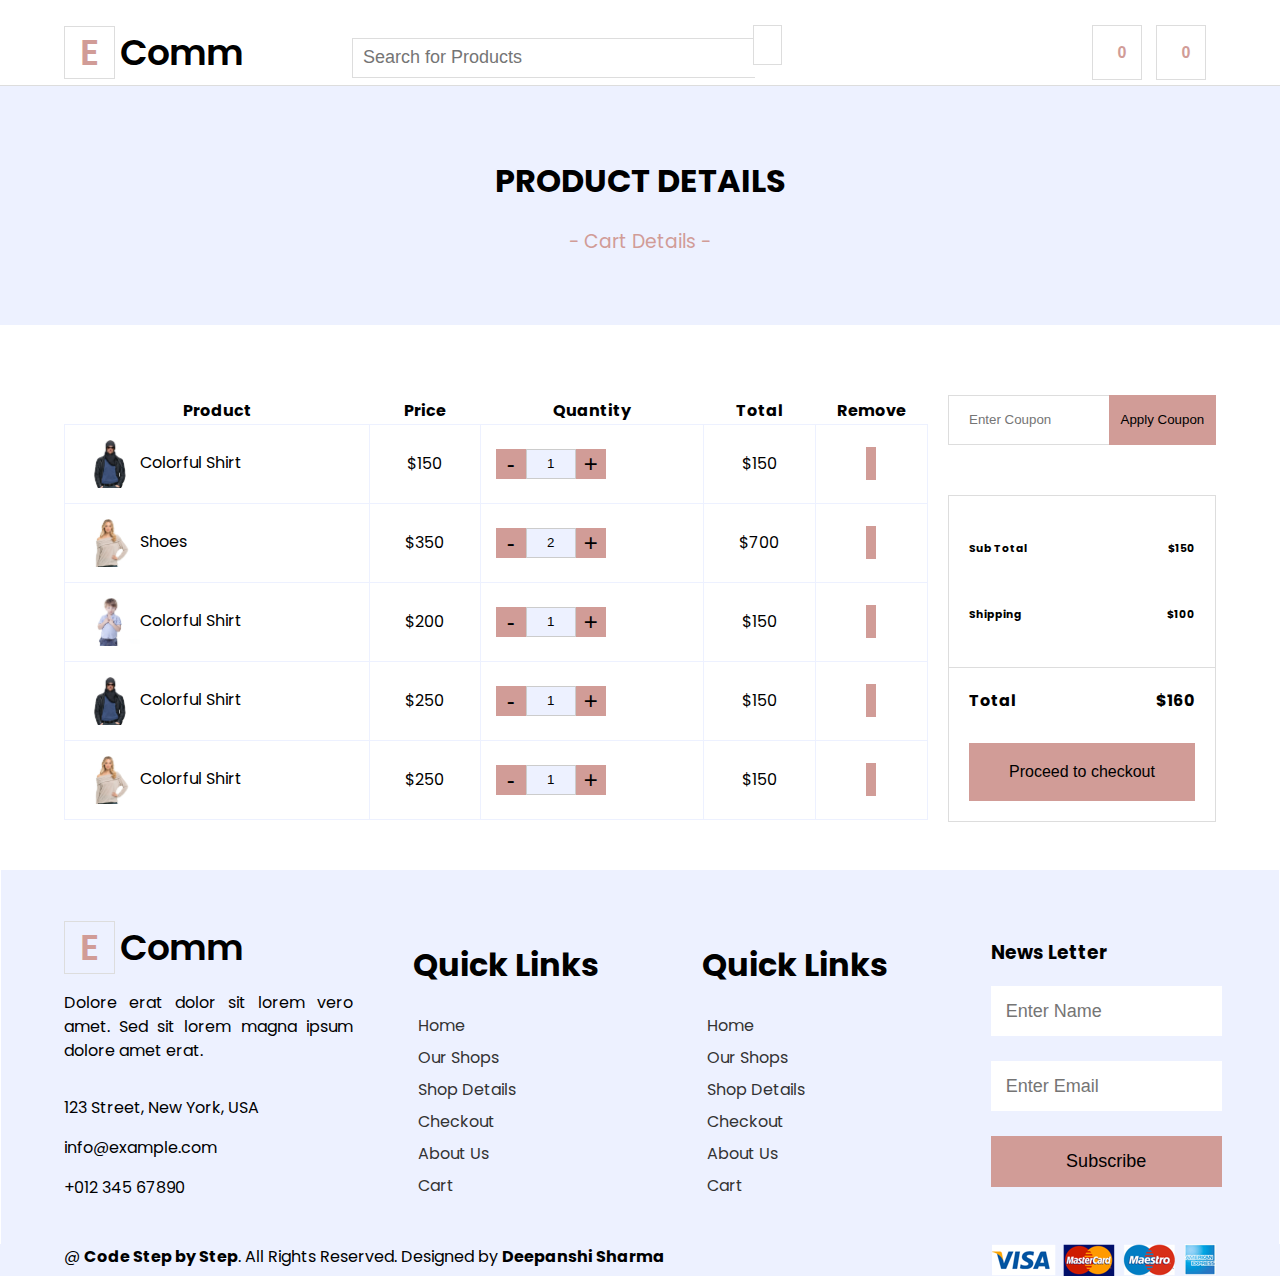
<file: cart.html>
<html>

<head>
    <title>E-Comm Website by Code Step By Step</title>
    <link href="style.css" rel="stylesheet" />
    <link href="common.css" rel="stylesheet" />
    <link rel="preconnect" href="https://fonts.googleapis.com" />
    <link rel="preconnect" href="https://fonts.gstatic.com" crossorigin />
    <link
        href="https://fonts.googleapis.com/css2?family=Poppins:ital,wght@0,100;0,300;0,400;0,500;0,600;0,700;1,100;1,300;1,400&display=swap"
        rel="stylesheet" />
    <link rel="stylesheet" href="https://cdnjs.cloudflare.com/ajax/libs/font-awesome/6.1.1/css/all.min.css"
        integrity="sha512-KfkfwYDsLkIlwQp6LFnl8zNdLGxu9YAA1QvwINks4PhcElQSvqcyVLLD9aMhXd13uQjoXtEKNosOWaZqXgel0g=="
        crossorigin="anonymous" referrerpolicy="no-referrer" />
</head>

<body>
    <div class="wrapper">
        <div class="header">
            <div class="logo arrange-left width-25">
                <h1><span>E</span><span>Comm</span></h1>
            </div>
            <div class="search-product arrange-left width-50">
                <input type="text" placeholder="Search for Products">
                <button>
                    <i class="fa-solid fa-magnifying-glass"></i>
                </button>
            </div>
            <div class="selected-product arrange-left width-25">
                <button class="common-btn"><span>
                        <i class="fa-solid fa-cart-shopping"></i>
                        0</span></button>
                <button class="common-btn"><span>
                        <i class="fa-solid fa-heart"></i>
                        0</span></button>
            </div>
        </div>
    </div>
    <div class="full-banner-warapper">
        <div class="shop-header">
            <h1>Product Details</h1>
            <h3>- Cart Details -</h3>
        </div>
        <div class="wrapper next-row">
            <div class="width-75 arrange-left">
                <div class="cart-details">
                    <table>
                        <th>
                            <tr>
                                <th>Product</th>
                                <th>Price</th>
                                <th>Quantity</th>
                                <th>Total</th>
                                <th>Remove</th>
                            </tr>
                        </th>
                        <tbody>
                            <tr>
                                <td class="text-with-img"><img src="./cat-1.jpg" alt=""><span>Colorful Shirt</span></td>
                                <td><span>$150</span></td>
                                <td>
                                    <div class="quantity-input">
                                        <button>-</button>
                                        <input type="text" value="1">
                                        <button>+</button>
                                    </div>
                                </td>
                                <td>$150</td>
                                <td><i class="fa fa-remove icon custom-delete-button"></i></td>
                            </tr>
                            <tr>
                                <td class="text-with-img"><img src="./cat-2.jpg" alt=""><span>Shoes</span></td>
                                <td><span>$350</span></td>
                                <td>
                                    <div class="quantity-input">
                                        <button>-</button>
                                        <input type="text" value="2">
                                        <button>+</button>
                                    </div>
                                </td>
                                <td>$700</td>
                                <td><i class="fa fa-remove icon custom-delete-button"></i></td>
                            </tr>
                            <tr>
                                <td class="text-with-img"><img src="./cat-3.jpg" alt=""><span>Colorful Shirt</span></td>
                                <td><span>$200</span></td>
                                <td>
                                    <div class="quantity-input">
                                        <button>-</button>
                                        <input type="text" value="1">
                                        <button>+</button>
                                    </div>
                                </td>
                                <td>$150</td>
                                <td><i class="fa fa-remove icon custom-delete-button"></i></td>
                            </tr>
                            <tr>
                                <td class="text-with-img"><img src="./cat-1.jpg" alt=""><span>Colorful Shirt</span></td>
                                <td><span>$250</span></td>
                                <td>
                                    <div class="quantity-input">
                                        <button>-</button>
                                        <input type="text" value="1">
                                        <button>+</button>
                                    </div>
                                </td>
                                <td>$150</td>
                                <td><i class="fa fa-remove icon custom-delete-button"></i></td>
                            </tr>
                            <tr>
                                <td class="text-with-img"><img src="./cat-2.jpg" alt=""><span>Colorful Shirt</span></td>
                                <td><span>$250</span></td>
                                <td>
                                    <div class="quantity-input">
                                        <button>-</button>
                                        <input type="text" value="1">
                                        <button>+</button>
                                    </div>
                                </td>
                                <td>$150</td>
                                <td><i class="fa fa-remove icon custom-delete-button"></i></td>
                            </tr>
                        </tbody>
                    </table>

                </div>

            </div>
            <div class="width-25 arrange-left">
                <div class="cart-summary-wrapper">
                    <div class="coupon-inputs">
                        <input type="text" placeholder="Enter Coupon">
                        <button>Apply Coupon</button>
                    </div>
                    <div class="cart-summary-body">
                        <div class="cart-summary-item">
                            <h6>Sub Total</h6>
                            <h6>$150</h6>
                        </div>
                        <div class="cart-summary-item">
                            <h6>Shipping</h6>
                            <h6>$100</h6>
                        </div>
                    </div>
                    <div class="total-wrapper">
                        <div class="total-head">
                            <h4>Total</h4>
                            <h4>$160</h4>
                        </div>
                        <div class="proceed-input">
                            <button>Proceed to checkout</button>
                        </div>
                    </div>
                </div>
            </div>
        </div>



        <div class="wrapper next-row">
            <div class="footer">
                <div class="width-25 arrange-left margin-right-5">
                    <div class="logo">
                        <h1><span>E</span><span>Comm</span></h1>
                    </div>
                    <p class="footer-desc">
                        Dolore erat dolor sit lorem vero amet. Sed sit lorem magna ipsum dolore amet erat.
                    </p>
                    <ul class="contact-list">
                        <li>
                            <i class="fa fa-map-marker-alt icon"></i>123 Street, New York, USA
                        </li>
                        <li>
                            <i class="fa fa-envelope icon"></i>info@example.com
                        </li>
                        <li>
                            <i class="fa fa-phone icon"></i>+012 345 67890
                        </li>
                    </ul>
                </div>
                <div class="width-25 quick-links arrange-left">
                    <h1>Quick Links</h1>
                    <ul>
                        <li><a href="#"><i class="fa fa-angle-right"></i><span>Home</span></a></li>
                        <li><a href="#"><i class="fa fa-angle-right"></i><span>Our Shops</span></a></li>
                        <li><a href="#"><i class="fa fa-angle-right"></i><span>Shop Details</span></a></li>
                        <li><a href="#"><i class="fa fa-angle-right"></i><span>Checkout</span></a></li>
                        <li><a href="#"><i class="fa fa-angle-right"></i><span>About Us</span></a></li>
                        <li><a href="#"><i class="fa fa-angle-right"></i><span>Cart</span></a></li>
                    </ul>
                </div>
                <div class="width-25 quick-links arrange-left">
                    <h1>Quick Links</h1>
                    <ul>
                        <li><a href="#"><i class="fa fa-angle-right"></i><span>Home</span></a></li>
                        <li><a href="#"><i class="fa fa-angle-right"></i><span>Our Shops</span></a></li>
                        <li><a href="#"><i class="fa fa-angle-right"></i><span>Shop Details</span></a></li>
                        <li><a href="#"><i class="fa fa-angle-right"></i><span>Checkout</span></a></li>
                        <li><a href="#"><i class="fa fa-angle-right"></i><span>About Us</span></a></li>
                        <li><a href="#"><i class="fa fa-angle-right"></i><span>Cart</span></a></li>
                    </ul>
                </div>
                <div class="width-25 arrange-left">
                    <h3>News Letter</h3>
                    <input type="text" class="footer-input" placeholder="Enter Name">
                    <input type="text" class="footer-input" placeholder="Enter Email">
                    <button class="footer-button">Subscribe</button>

                </div>
            </div>
        </div>
        <div class="copy-right">
            <div>
                @ <b>Code Step by Step</b>. All Rights Reserved. Designed by <b>Deepanshi Sharma</b>
            </div>
            <img src="./ven-3.png" alt="">
        </div>
    </div>
</body>

</html>
</file>
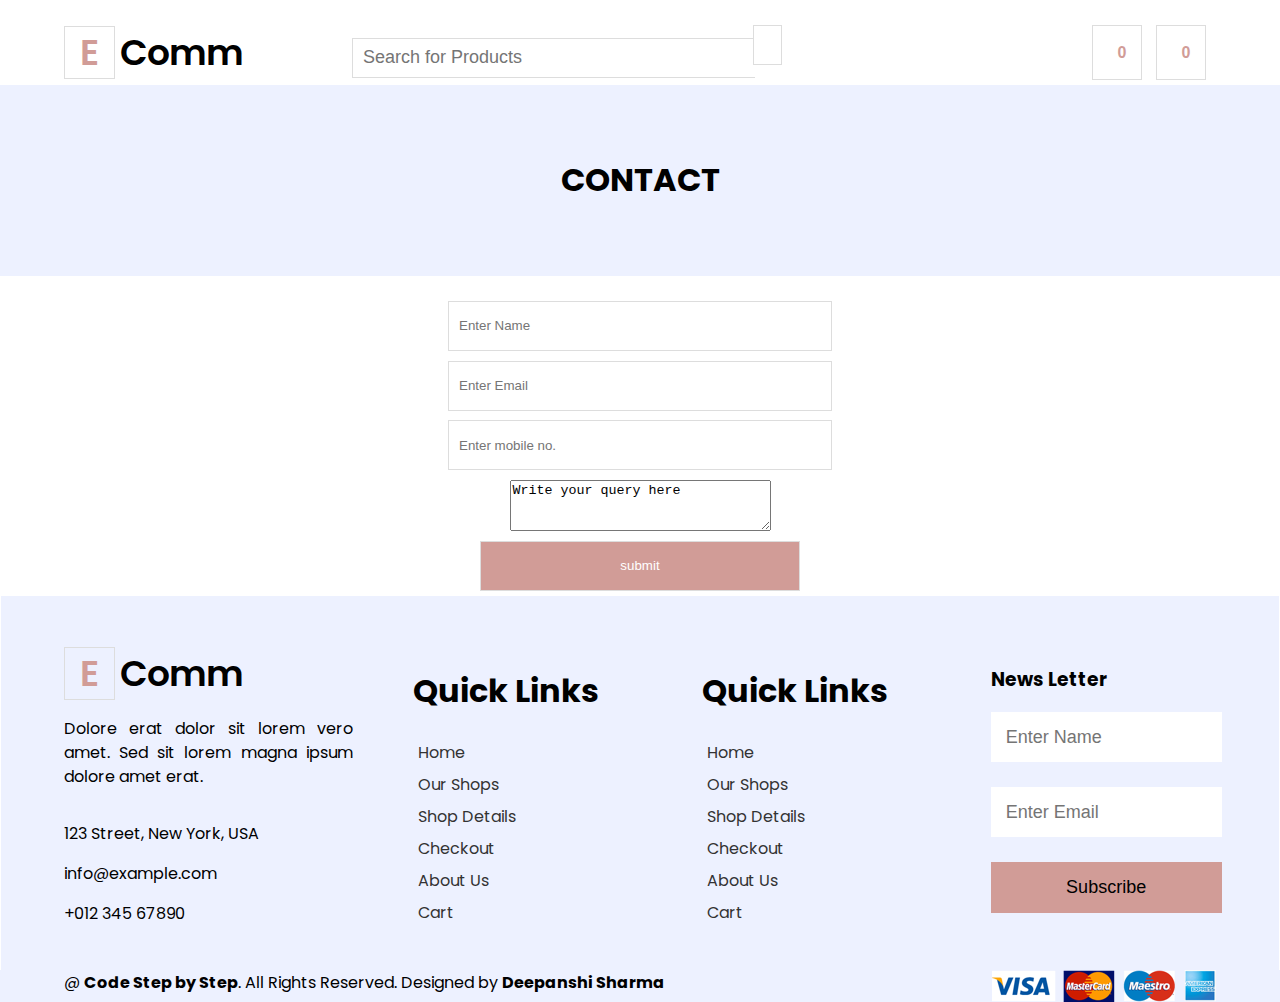
<file: contact.html>
<html>

<head>
    <title>E-Comm Website by Code Step By Step</title>
    <link href="style.css" rel="stylesheet" />
    <link href="common.css" rel="stylesheet" />
    <link rel="preconnect" href="https://fonts.googleapis.com" />
    <link rel="preconnect" href="https://fonts.gstatic.com" crossorigin />
    <link
        href="https://fonts.googleapis.com/css2?family=Poppins:ital,wght@0,100;0,300;0,400;0,500;0,600;0,700;1,100;1,300;1,400&display=swap"
        rel="stylesheet" />
    <link rel="stylesheet" href="https://cdnjs.cloudflare.com/ajax/libs/font-awesome/6.1.1/css/all.min.css"
        integrity="sha512-KfkfwYDsLkIlwQp6LFnl8zNdLGxu9YAA1QvwINks4PhcElQSvqcyVLLD9aMhXd13uQjoXtEKNosOWaZqXgel0g=="
        crossorigin="anonymous" referrerpolicy="no-referrer" />
</head>

<body>
    <div class="wrapper">
        <div class="header">
            <div class="logo arrange-left width-25">
                <h1><span>E</span><span>Comm</span></h1>
            </div>
            <div class="search-product arrange-left width-50">
                <input type="text" placeholder="Search for Products">
                <button>
                    <i class="fa-solid fa-magnifying-glass"></i>
                </button>
            </div>
            <div class="selected-product arrange-left width-25">
                <button class="common-btn"><span>
                        <i class="fa-solid fa-cart-shopping"></i>
                        0</span></button>
                <button class="common-btn"><span>
                        <i class="fa-solid fa-heart"></i>
                        0</span></button>
            </div>
        </div>
    </div>
    <div class="full-banner-wrapper">
        <div class="shop-header">
            <h1>Contact</h1>
        </div>
    </div>
    <div class="register-area">
        <input type="text" placeholder="Enter Name">
        <input type="email" placeholder="Enter Email">
        <input type="number" placeholder="Enter mobile no.">
        <textarea cols="30" rows="3">Write your query here</textarea>
        <button type="submit">submit</button>
    </div>


    <div class="wrapper next-row">
        <div class="footer">
            <div class="width-25 arrange-left margin-right-5">
                <div class="logo">
                    <h1><span>E</span><span>Comm</span></h1>
                </div>
                <p class="footer-desc">
                    Dolore erat dolor sit lorem vero amet. Sed sit lorem magna ipsum dolore amet erat.
                </p>
                <ul class="contact-list">
                    <li>
                        <i class="fa fa-map-marker-alt icon"></i>123 Street, New York, USA
                    </li>
                    <li>
                        <i class="fa fa-envelope icon"></i>info@example.com
                    </li>
                    <li>
                        <i class="fa fa-phone icon"></i>+012 345 67890
                    </li>
                </ul>
            </div>
            <div class="width-25 quick-links arrange-left">
                <h1>Quick Links</h1>
                <ul>
                    <li><a href="#"><i class="fa fa-angle-right"></i><span>Home</span></a></li>
                    <li><a href="#"><i class="fa fa-angle-right"></i><span>Our Shops</span></a></li>
                    <li><a href="#"><i class="fa fa-angle-right"></i><span>Shop Details</span></a></li>
                    <li><a href="#"><i class="fa fa-angle-right"></i><span>Checkout</span></a></li>
                    <li><a href="#"><i class="fa fa-angle-right"></i><span>About Us</span></a></li>
                    <li><a href="#"><i class="fa fa-angle-right"></i><span>Cart</span></a></li>
                </ul>
            </div>
            <div class="width-25 quick-links arrange-left">
                <h1>Quick Links</h1>
                <ul>
                    <li><a href="#"><i class="fa fa-angle-right"></i><span>Home</span></a></li>
                    <li><a href="#"><i class="fa fa-angle-right"></i><span>Our Shops</span></a></li>
                    <li><a href="#"><i class="fa fa-angle-right"></i><span>Shop Details</span></a></li>
                    <li><a href="#"><i class="fa fa-angle-right"></i><span>Checkout</span></a></li>
                    <li><a href="#"><i class="fa fa-angle-right"></i><span>About Us</span></a></li>
                    <li><a href="#"><i class="fa fa-angle-right"></i><span>Cart</span></a></li>
                </ul>
            </div>
            <div class="width-25 arrange-left">
                <h3>News Letter</h3>
                <input type="text" class="footer-input" placeholder="Enter Name">
                <input type="text" class="footer-input" placeholder="Enter Email">
                <button class="footer-button">Subscribe</button>

            </div>
        </div>
    </div>
    <div class="copy-right">
        <div>
            @ <b>Code Step by Step</b>. All Rights Reserved. Designed by <b>Deepanshi Sharma</b>
        </div>
        <img src="./ven-3.png" alt="">
    </div>
    </div>
</body>

</html>
</file>
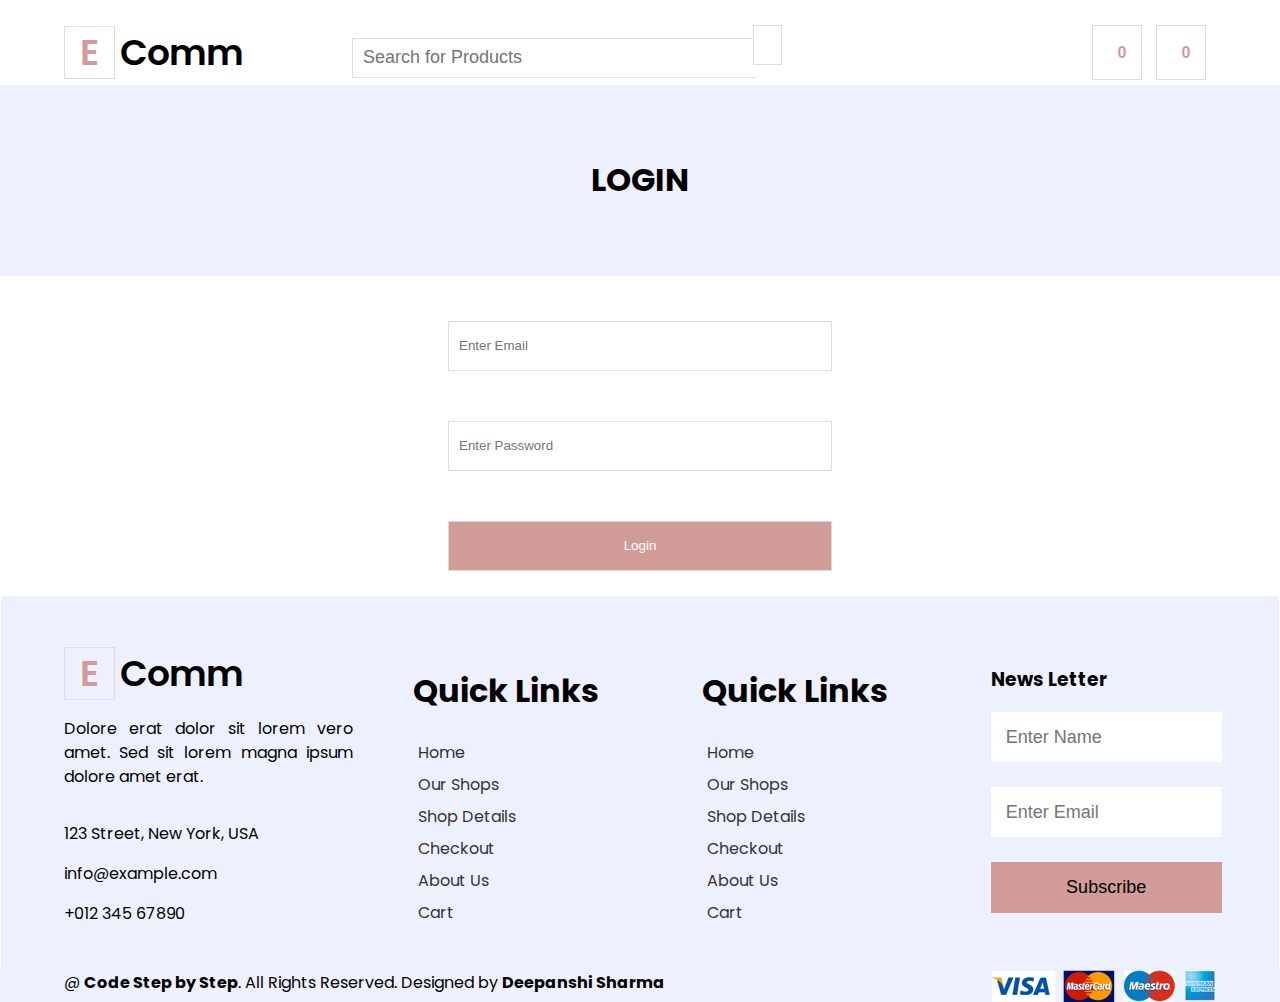
<file: login.html>
<html>

<head>
    <title>E-Comm Website by Code Step By Step</title>
    <link href="style.css" rel="stylesheet" />
    <link href="common.css" rel="stylesheet" />
    <link rel="preconnect" href="https://fonts.googleapis.com" />
    <link rel="preconnect" href="https://fonts.gstatic.com" crossorigin />
    <link
        href="https://fonts.googleapis.com/css2?family=Poppins:ital,wght@0,100;0,300;0,400;0,500;0,600;0,700;1,100;1,300;1,400&display=swap"
        rel="stylesheet" />
    <link rel="stylesheet" href="https://cdnjs.cloudflare.com/ajax/libs/font-awesome/6.1.1/css/all.min.css"
        integrity="sha512-KfkfwYDsLkIlwQp6LFnl8zNdLGxu9YAA1QvwINks4PhcElQSvqcyVLLD9aMhXd13uQjoXtEKNosOWaZqXgel0g=="
        crossorigin="anonymous" referrerpolicy="no-referrer" />
</head>

<body>
    <div class="wrapper">
        <div class="header">
            <div class="logo arrange-left width-25">
                <h1><span>E</span><span>Comm</span></h1>
            </div>
            <div class="search-product arrange-left width-50">
                <input type="text" placeholder="Search for Products">
                <button>
                    <i class="fa-solid fa-magnifying-glass"></i>
                </button>
            </div>
            <div class="selected-product arrange-left width-25">
                <button class="common-btn"><span>
                        <i class="fa-solid fa-cart-shopping"></i>
                        0</span></button>
                <button class="common-btn"><span>
                        <i class="fa-solid fa-heart"></i>
                        0</span></button>
            </div>
        </div>
    </div>
    <div class="full-banner-wrapper">
        <div class="shop-header">
            <h1>Login</h1>
        </div>
    </div>
    <div class="login-area">
        <input type="text" placeholder="Enter Email">
        <input type="password" placeholder="Enter Password">
        <button type="submit">Login</button>
    </div>


    <div class="wrapper next-row">
        <div class="footer">
            <div class="width-25 arrange-left margin-right-5">
                <div class="logo">
                    <h1><span>E</span><span>Comm</span></h1>
                </div>
                <p class="footer-desc">
                    Dolore erat dolor sit lorem vero amet. Sed sit lorem magna ipsum dolore amet erat.
                </p>
                <ul class="contact-list">
                    <li>
                        <i class="fa fa-map-marker-alt icon"></i>123 Street, New York, USA
                    </li>
                    <li>
                        <i class="fa fa-envelope icon"></i>info@example.com
                    </li>
                    <li>
                        <i class="fa fa-phone icon"></i>+012 345 67890
                    </li>
                </ul>
            </div>
            <div class="width-25 quick-links arrange-left">
                <h1>Quick Links</h1>
                <ul>
                    <li><a href="#"><i class="fa fa-angle-right"></i><span>Home</span></a></li>
                    <li><a href="#"><i class="fa fa-angle-right"></i><span>Our Shops</span></a></li>
                    <li><a href="#"><i class="fa fa-angle-right"></i><span>Shop Details</span></a></li>
                    <li><a href="#"><i class="fa fa-angle-right"></i><span>Checkout</span></a></li>
                    <li><a href="#"><i class="fa fa-angle-right"></i><span>About Us</span></a></li>
                    <li><a href="#"><i class="fa fa-angle-right"></i><span>Cart</span></a></li>
                </ul>
            </div>
            <div class="width-25 quick-links arrange-left">
                <h1>Quick Links</h1>
                <ul>
                    <li><a href="#"><i class="fa fa-angle-right"></i><span>Home</span></a></li>
                    <li><a href="#"><i class="fa fa-angle-right"></i><span>Our Shops</span></a></li>
                    <li><a href="#"><i class="fa fa-angle-right"></i><span>Shop Details</span></a></li>
                    <li><a href="#"><i class="fa fa-angle-right"></i><span>Checkout</span></a></li>
                    <li><a href="#"><i class="fa fa-angle-right"></i><span>About Us</span></a></li>
                    <li><a href="#"><i class="fa fa-angle-right"></i><span>Cart</span></a></li>
                </ul>
            </div>
            <div class="width-25 arrange-left">
                <h3>News Letter</h3>
                <input type="text" class="footer-input" placeholder="Enter Name">
                <input type="text" class="footer-input" placeholder="Enter Email">
                <button class="footer-button">Subscribe</button>

            </div>
        </div>
    </div>
    <div class="copy-right">
        <div>
            @ <b>Code Step by Step</b>. All Rights Reserved. Designed by <b>Deepanshi Sharma</b>
        </div>
        <img src="./ven-3.png" alt="">
    </div>
    </div>
</body>

</html>
</file>
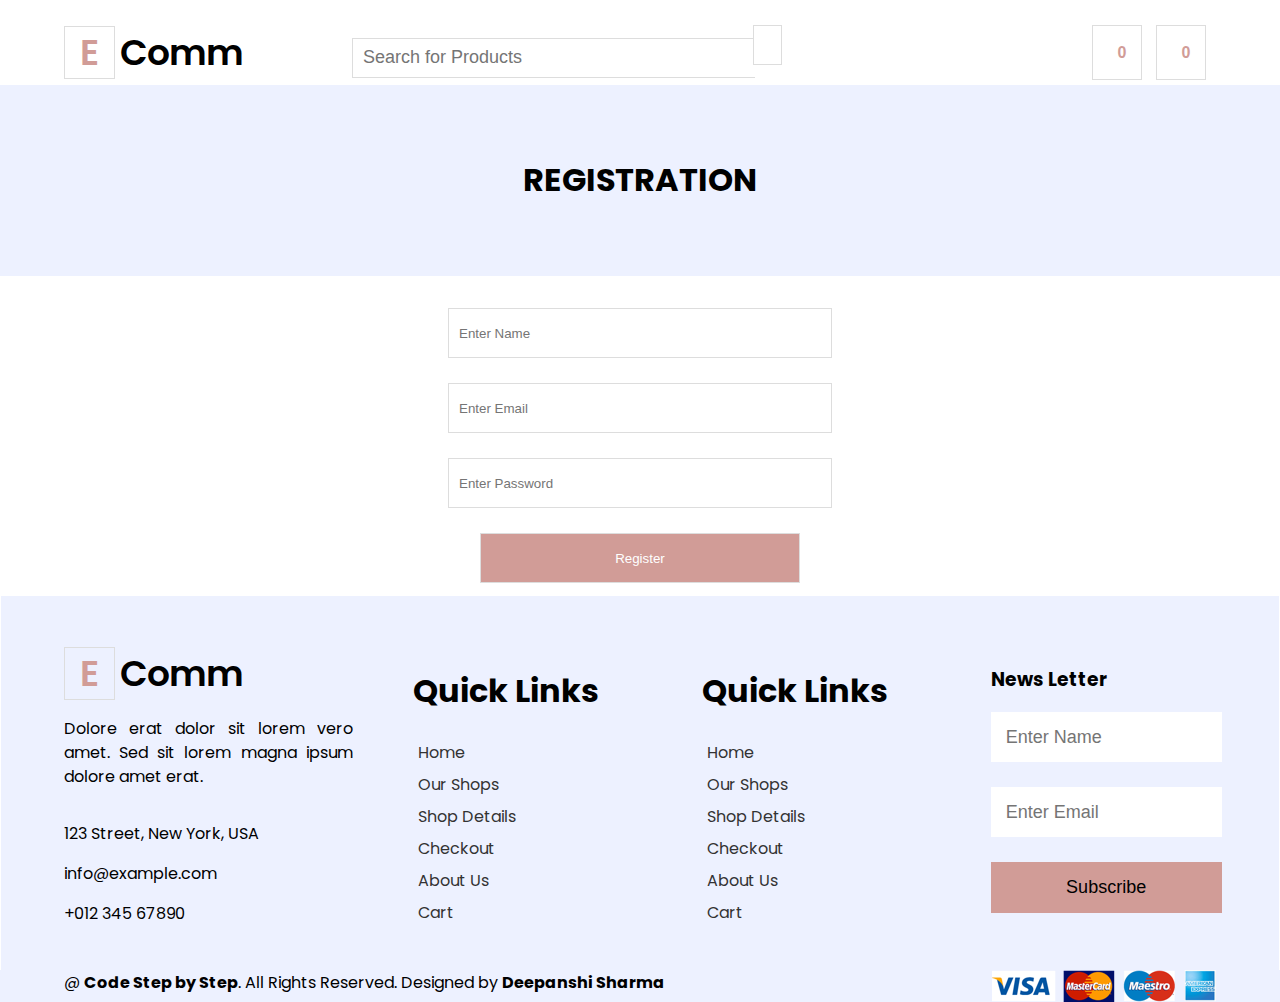
<file: registration.html>
<html>

<head>
    <title>E-Comm Website by Code Step By Step</title>
    <link href="style.css" rel="stylesheet" />
    <link href="common.css" rel="stylesheet" />
    <link rel="preconnect" href="https://fonts.googleapis.com" />
    <link rel="preconnect" href="https://fonts.gstatic.com" crossorigin />
    <link
        href="https://fonts.googleapis.com/css2?family=Poppins:ital,wght@0,100;0,300;0,400;0,500;0,600;0,700;1,100;1,300;1,400&display=swap"
        rel="stylesheet" />
    <link rel="stylesheet" href="https://cdnjs.cloudflare.com/ajax/libs/font-awesome/6.1.1/css/all.min.css"
        integrity="sha512-KfkfwYDsLkIlwQp6LFnl8zNdLGxu9YAA1QvwINks4PhcElQSvqcyVLLD9aMhXd13uQjoXtEKNosOWaZqXgel0g=="
        crossorigin="anonymous" referrerpolicy="no-referrer" />
</head>

<body>
    <div class="wrapper">
        <div class="header">
            <div class="logo arrange-left width-25">
                <h1><span>E</span><span>Comm</span></h1>
            </div>
            <div class="search-product arrange-left width-50">
                <input type="text" placeholder="Search for Products">
                <button>
                    <i class="fa-solid fa-magnifying-glass"></i>
                </button>
            </div>
            <div class="selected-product arrange-left width-25">
                <button class="common-btn"><span>
                        <i class="fa-solid fa-cart-shopping"></i>
                        0</span></button>
                <button class="common-btn"><span>
                        <i class="fa-solid fa-heart"></i>
                        0</span></button>
            </div>
        </div>
    </div>
    <div class="full-banner-wrapper">
        <div class="shop-header">
            <h1>Registration</h1>
        </div>
    </div>
    <div class="register-area">
        <input type="text" placeholder="Enter Name">
        <input type="email" placeholder="Enter Email">
        <input type="password" placeholder="Enter Password">
        <button type="submit">Register</button>
    </div>


    <div class="wrapper next-row">
        <div class="footer">
            <div class="width-25 arrange-left margin-right-5">
                <div class="logo">
                    <h1><span>E</span><span>Comm</span></h1>
                </div>
                <p class="footer-desc">
                    Dolore erat dolor sit lorem vero amet. Sed sit lorem magna ipsum dolore amet erat.
                </p>
                <ul class="contact-list">
                    <li>
                        <i class="fa fa-map-marker-alt icon"></i>123 Street, New York, USA
                    </li>
                    <li>
                        <i class="fa fa-envelope icon"></i>info@example.com
                    </li>
                    <li>
                        <i class="fa fa-phone icon"></i>+012 345 67890
                    </li>
                </ul>
            </div>
            <div class="width-25 quick-links arrange-left">
                <h1>Quick Links</h1>
                <ul>
                    <li><a href="#"><i class="fa fa-angle-right"></i><span>Home</span></a></li>
                    <li><a href="#"><i class="fa fa-angle-right"></i><span>Our Shops</span></a></li>
                    <li><a href="#"><i class="fa fa-angle-right"></i><span>Shop Details</span></a></li>
                    <li><a href="#"><i class="fa fa-angle-right"></i><span>Checkout</span></a></li>
                    <li><a href="#"><i class="fa fa-angle-right"></i><span>About Us</span></a></li>
                    <li><a href="#"><i class="fa fa-angle-right"></i><span>Cart</span></a></li>
                </ul>
            </div>
            <div class="width-25 quick-links arrange-left">
                <h1>Quick Links</h1>
                <ul>
                    <li><a href="#"><i class="fa fa-angle-right"></i><span>Home</span></a></li>
                    <li><a href="#"><i class="fa fa-angle-right"></i><span>Our Shops</span></a></li>
                    <li><a href="#"><i class="fa fa-angle-right"></i><span>Shop Details</span></a></li>
                    <li><a href="#"><i class="fa fa-angle-right"></i><span>Checkout</span></a></li>
                    <li><a href="#"><i class="fa fa-angle-right"></i><span>About Us</span></a></li>
                    <li><a href="#"><i class="fa fa-angle-right"></i><span>Cart</span></a></li>
                </ul>
            </div>
            <div class="width-25 arrange-left">
                <h3>News Letter</h3>
                <input type="text" class="footer-input" placeholder="Enter Name">
                <input type="text" class="footer-input" placeholder="Enter Email">
                <button class="footer-button">Subscribe</button>

            </div>
        </div>
    </div>
    <div class="copy-right">
        <div>
            @ <b>Code Step by Step</b>. All Rights Reserved. Designed by <b>Deepanshi Sharma</b>
        </div>
        <img src="./ven-3.png" alt="">
    </div>
    </div>
</body>

</html>
</file>
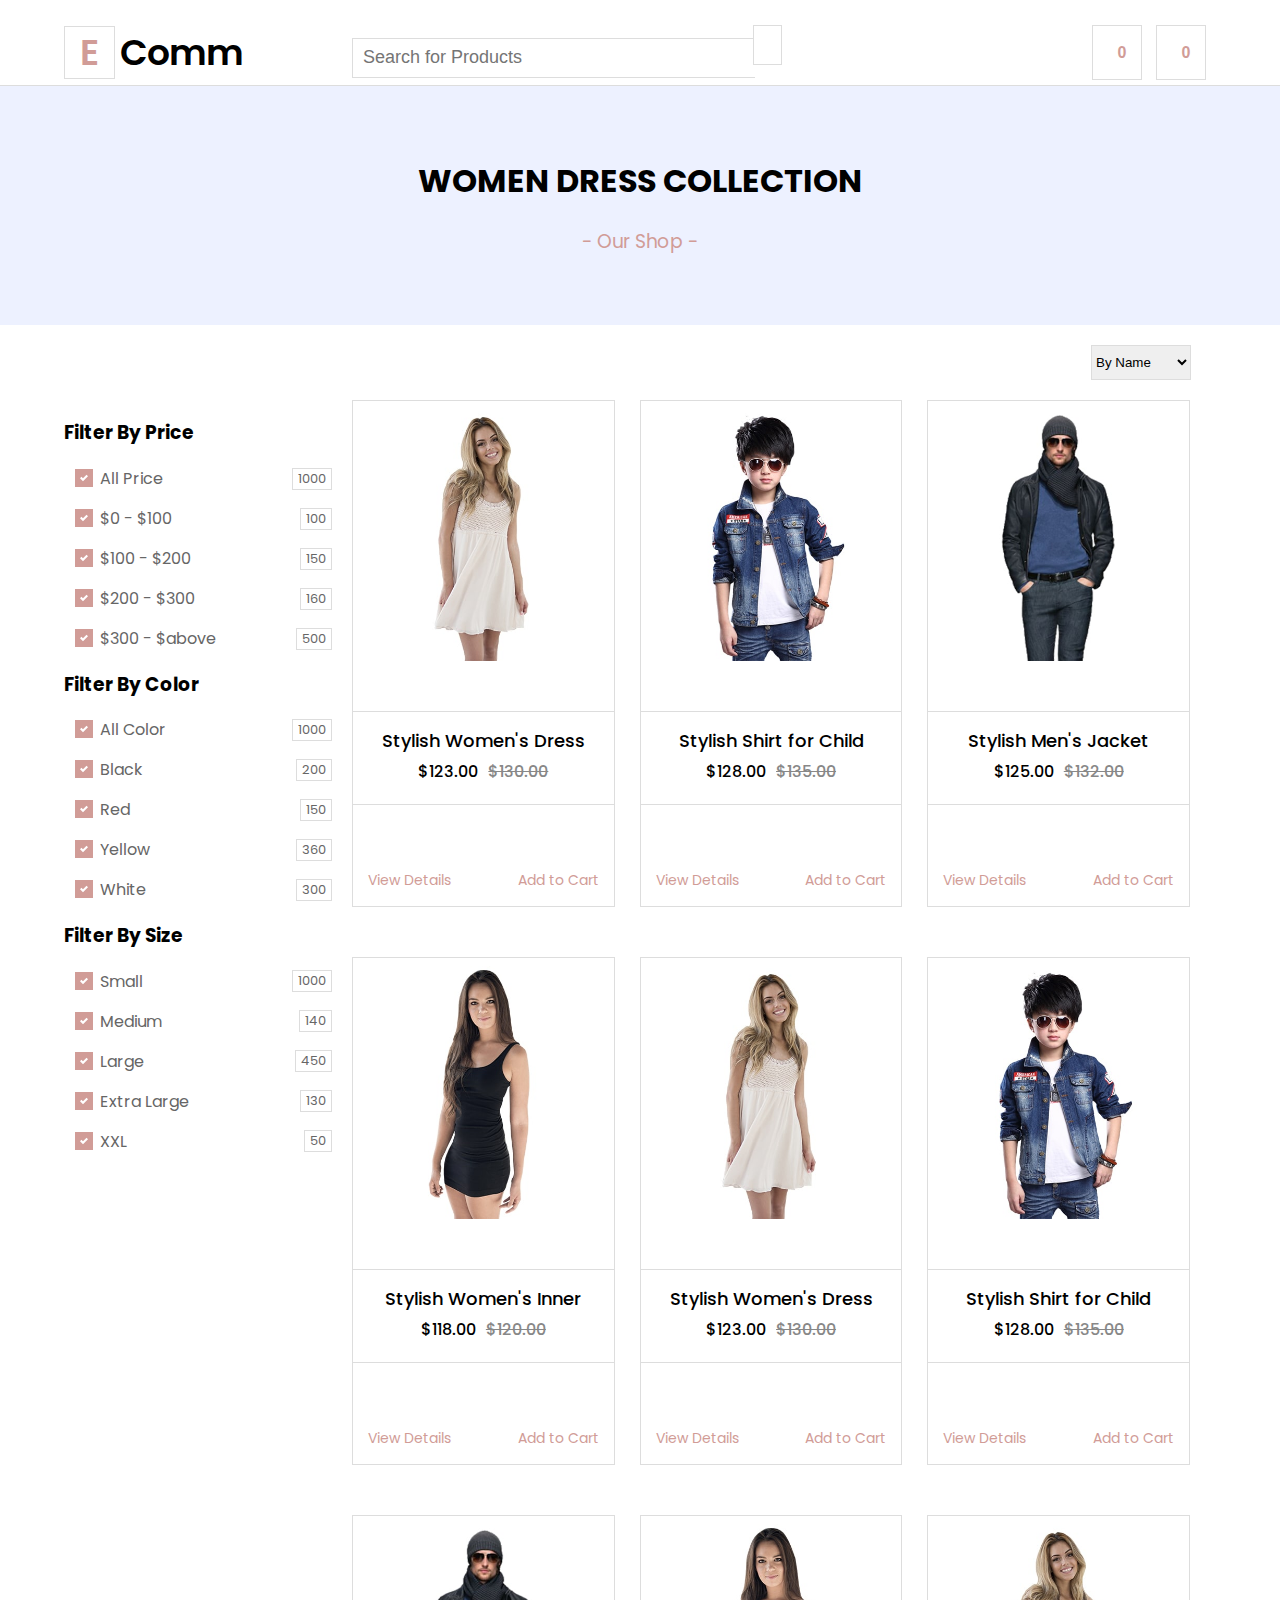
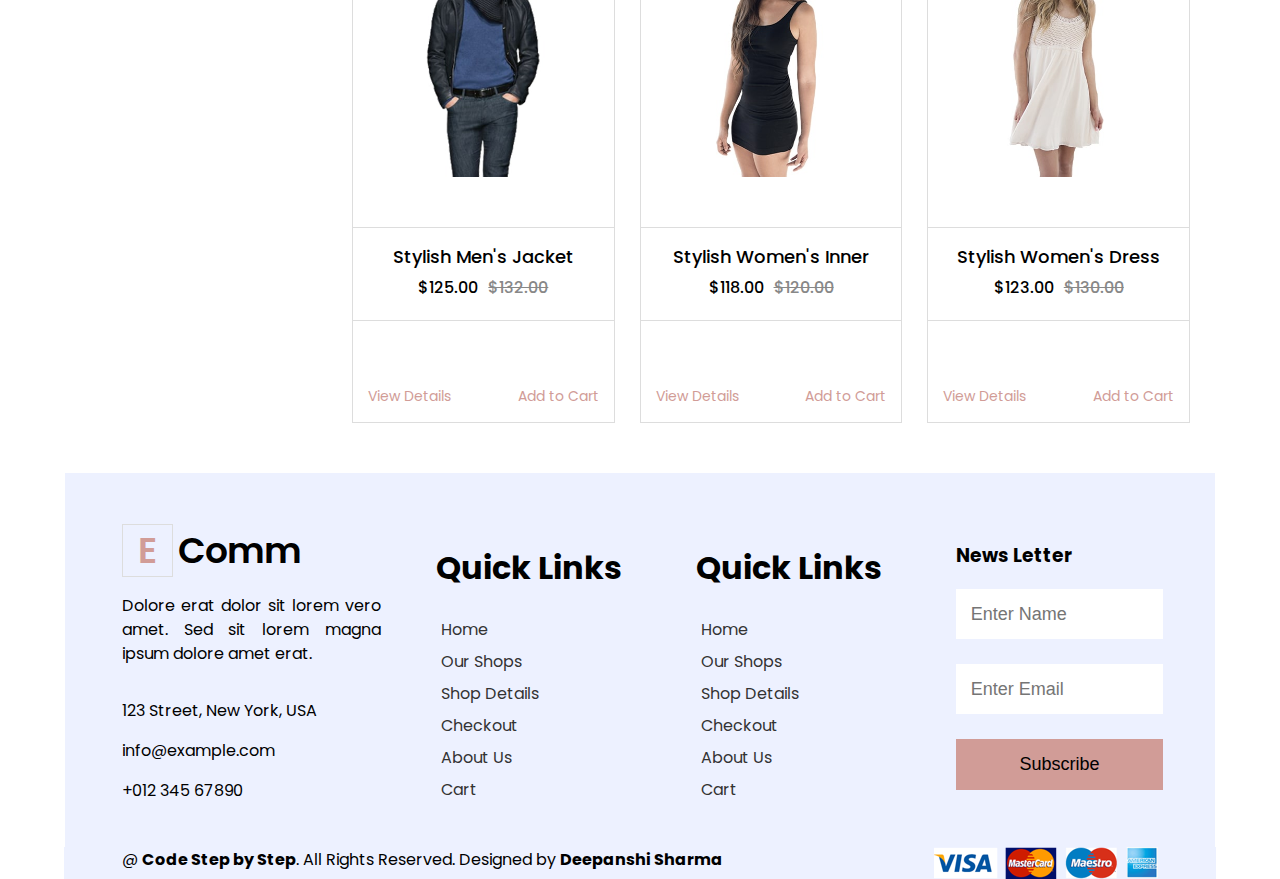
<file: shop.html>
<html>

<head>
    <title>E-Comm Website by Code Step By Step</title>
    <link href="style.css" rel="stylesheet" />
    <link href="common.css" rel="stylesheet" />
    <link rel="preconnect" href="https://fonts.googleapis.com" />
    <link rel="preconnect" href="https://fonts.gstatic.com" crossorigin />
    <link
        href="https://fonts.googleapis.com/css2?family=Poppins:ital,wght@0,100;0,300;0,400;0,500;0,600;0,700;1,100;1,300;1,400&display=swap"
        rel="stylesheet" />
    <link rel="stylesheet" href="https://cdnjs.cloudflare.com/ajax/libs/font-awesome/6.1.1/css/all.min.css"
        integrity="sha512-KfkfwYDsLkIlwQp6LFnl8zNdLGxu9YAA1QvwINks4PhcElQSvqcyVLLD9aMhXd13uQjoXtEKNosOWaZqXgel0g=="
        crossorigin="anonymous" referrerpolicy="no-referrer" />
</head>

<body>
    <div class="wrapper">
        <div class="header">
            <div class="logo arrange-left width-25">
                <h1><span>E</span><span>Comm</span></h1>
            </div>
            <div class="search-product arrange-left width-50">
                <input type="text" placeholder="Search for Products">
                <button>
                    <i class="fa-solid fa-magnifying-glass"></i>
                </button>
            </div>
            <div class="selected-product arrange-left width-25">
                <button class="common-btn"><span>
                        <i class="fa-solid fa-cart-shopping"></i>
                        0</span></button>
                <button class="common-btn"><span>
                        <i class="fa-solid fa-heart"></i>
                        0</span></button>
            </div>
        </div>
    </div>
    <div class="full-banner-warapper">
        <div class="shop-header">
            <h1>Women Dress Collection</h1>
            <h3>- Our Shop -</h3>
        </div>

        <div class="wrapper next-row">
            <div class="sort-options">
                <select name="" id="">
                    <option value="1">By Name</option>
                    <option value="2">By Rating</option>
                    <option value="3">By Latest</option>
                </select>
            </div>
            <div class="width-25 arrange-left">
                <h3>Filter By Price</h3>
                <div class="custom-control-check">
                    <input type="checkbox" class="custom-control-input" checked="" id="price-all">
                    <label class="custom-control-label" for="price-all">All Price</label>
                    <span class="filter-prod-count">1000</span>
                </div>
                <div class="custom-control-check">
                    <input type="checkbox" class="custom-control-input" checked="" id="0-100">
                    <label class="custom-control-label" for="0-100">$0 - $100</label>
                    <span class="filter-prod-count">100</span>
                </div>
                <div class="custom-control-check">
                    <input type="checkbox" class="custom-control-input" checked="" id="100-200">
                    <label class="custom-control-label" for="100-200">$100 - $200</label>
                    <span class="filter-prod-count">150</span>
                </div>
                <div class="custom-control-check">
                    <input type="checkbox" class="custom-control-input" checked="" id="200-300">
                    <label class="custom-control-label" for="200-300">$200 - $300</label>
                    <span class="filter-prod-count">160</span>
                </div>
                <div class="custom-control-check">
                    <input type="checkbox" class="custom-control-input" checked="" id="300-above">
                    <label class="custom-control-label" for="300-above">$300 - $above</label>
                    <span class="filter-prod-count">500</span>
                </div>
                <h3>Filter By Color</h3>
                <div class="custom-control-check">
                    <input type="checkbox" class="custom-control-input" checked="" id="color-all">
                    <label class="custom-control-label" for="color-all">All Color</label>
                    <span class="filter-prod-count">1000</span>
                </div>
                <div class="custom-control-check">
                    <input type="checkbox" class="custom-control-input" checked="" id="black">
                    <label class="custom-control-label" for="black">Black</label>
                    <span class="filter-prod-count">200</span>
                </div>
                <div class="custom-control-check">
                    <input type="checkbox" class="custom-control-input" checked="" id="red">
                    <label class="custom-control-label" for="Red">Red</label>
                    <span class="filter-prod-count">150</span>
                </div>
                <div class="custom-control-check">
                    <input type="checkbox" class="custom-control-input" checked="" id="yellow">
                    <label class="custom-control-label" for="yellow">Yellow</label>
                    <span class="filter-prod-count">360</span>
                </div>
                <div class="custom-control-check">
                    <input type="checkbox" class="custom-control-input" checked="" id="white">
                    <label class="custom-control-label" for="white">White</label>
                    <span class="filter-prod-count">300</span>
                </div>
                <h3>Filter By Size</h3>
                <div class="custom-control-check">
                    <input type="checkbox" class="custom-control-input" checked="" id="small">
                    <label class="custom-control-label" for="small">Small</label>
                    <span class="filter-prod-count">1000</span>
                </div>
                <div class="custom-control-check">
                    <input type="checkbox" class="custom-control-input" checked="" id="m">
                    <label class="custom-control-label" for="m">Medium</label>
                    <span class="filter-prod-count">140</span>
                </div>
                <div class="custom-control-check">
                    <input type="checkbox" class="custom-control-input" checked="" id="l">
                    <label class="custom-control-label" for="l">Large</label>
                    <span class="filter-prod-count">450</span>
                </div>
                <div class="custom-control-check">
                    <input type="checkbox" class="custom-control-input" checked="" id="xl">
                    <label class="custom-control-label" for="xl">Extra Large</label>
                    <span class="filter-prod-count">130</span>
                </div>
                <div class="custom-control-check">
                    <input type="checkbox" class="custom-control-input" checked="" id="xxl">
                    <label class="custom-control-label" for="xxl">XXL</label>
                    <span class="filter-prod-count">50</span>
                </div>
            </div>
            <div class="width-75 arrange-left">
                <div class="width-33 arrange-left">
                    <div class="cart">
                        <div>
                            <img src="./product-1.jpg" alt="" />
                        </div>
                        <div class="cart-details">
                            <h6 class="name-head">Stylish Women's Dress</h6>
                            <div class="cart-price">
                                <h6 class="current">$123.00</h6>
                                <h6 class="last">$130.00</h6>
                            </div>
                        </div>
                        <div class="cart-footer">
                            <a href="#">
                                <i class="fa-solid fa-eye"></i>
                                View Details
                            </a>
                            <a href="#">
                                <i class="fa-solid fa-cart-arrow-down"></i>
                                Add to Cart
                            </a>
                        </div>
                    </div>
                </div>
                <div class="width-33 arrange-left">
                    <div class="cart">
                        <div>
                            <img src="./product-2.jpg" alt="" />
                        </div>
                        <div class="cart-details">
                            <h6 class="name-head">Stylish Shirt for Child</h6>
                            <div class="cart-price">
                                <h6 class="current">$128.00</h6>
                                <h6 class="last">$135.00</h6>
                            </div>
                        </div>
                        <div class="cart-footer">
                            <a href="#">
                                <i class="fa-solid fa-eye"></i>
                                View Details
                            </a>
                            <a href="#">
                                <i class="fa-solid fa-cart-arrow-down"></i>
                                Add to Cart
                            </a>
                        </div>
                    </div>
                </div>
                <div class="width-33 arrange-left">
                    <div class="cart">
                        <div>
                            <img src="./product-3.jpg" alt="" />
                        </div>
                        <div class="cart-details">
                            <h6 class="name-head">Stylish Men's Jacket</h6>
                            <div class="cart-price">
                                <h6 class="current">$125.00</h6>
                                <h6 class="last">$132.00</h6>
                            </div>
                        </div>
                        <div class="cart-footer">
                            <a href="#">
                                <i class="fa-solid fa-eye"></i>
                                View Details
                            </a>
                            <a href="#">
                                <i class="fa-solid fa-cart-arrow-down"></i>
                                Add to Cart
                            </a>
                        </div>
                    </div>
                </div>
                <div class="width-33 arrange-left">
                    <div class="cart">
                        <div>
                            <img src="./product-4.jpg" alt="" />
                        </div>
                        <div class="cart-details">
                            <h6 class="name-head">Stylish Women's Inner</h6>
                            <div class="cart-price">
                                <h6 class="current">$118.00</h6>
                                <h6 class="last">$120.00</h6>
                            </div>
                        </div>
                        <div class="cart-footer">
                            <a href="#">
                                <i class="fa-solid fa-eye"></i>
                                View Details
                            </a>
                            <a href="#">
                                <i class="fa-solid fa-cart-arrow-down"></i>
                                Add to Cart
                            </a>
                        </div>
                    </div>
                </div>
                <div class="width-33 arrange-left">
                    <div class="cart">
                        <div>
                            <img src="./product-1.jpg" alt="" />
                        </div>
                        <div class="cart-details">
                            <h6 class="name-head">Stylish Women's Dress</h6>
                            <div class="cart-price">
                                <h6 class="current">$123.00</h6>
                                <h6 class="last">$130.00</h6>
                            </div>
                        </div>
                        <div class="cart-footer">
                            <a href="#">
                                <i class="fa-solid fa-eye"></i>
                                View Details
                            </a>
                            <a href="#">
                                <i class="fa-solid fa-cart-arrow-down"></i>
                                Add to Cart
                            </a>
                        </div>
                    </div>
                </div>
                <div class="width-33 arrange-left">
                    <div class="cart">
                        <div>
                            <img src="./product-2.jpg" alt="" />
                        </div>
                        <div class="cart-details">
                            <h6 class="name-head">Stylish Shirt for Child</h6>
                            <div class="cart-price">
                                <h6 class="current">$128.00</h6>
                                <h6 class="last">$135.00</h6>
                            </div>
                        </div>
                        <div class="cart-footer">
                            <a href="#">
                                <i class="fa-solid fa-eye"></i>
                                View Details
                            </a>
                            <a href="#">
                                <i class="fa-solid fa-cart-arrow-down"></i>
                                Add to Cart
                            </a>
                        </div>
                    </div>
                </div>
                <div class="width-33 arrange-left">
                    <div class="cart">
                        <div>
                            <img src="./product-3.jpg" alt="" />
                        </div>
                        <div class="cart-details">
                            <h6 class="name-head">Stylish Men's Jacket</h6>
                            <div class="cart-price">
                                <h6 class="current">$125.00</h6>
                                <h6 class="last">$132.00</h6>
                            </div>
                        </div>
                        <div class="cart-footer">
                            <a href="#">
                                <i class="fa-solid fa-eye"></i>
                                View Details
                            </a>
                            <a href="#">
                                <i class="fa-solid fa-cart-arrow-down"></i>
                                Add to Cart
                            </a>
                        </div>
                    </div>
                </div>
                <div class="width-33 arrange-left">
                    <div class="cart">
                        <div>
                            <img src="./product-4.jpg" alt="" />
                        </div>
                        <div class="cart-details">
                            <h6 class="name-head">Stylish Women's Inner</h6>
                            <div class="cart-price">
                                <h6 class="current">$118.00</h6>
                                <h6 class="last">$120.00</h6>
                            </div>
                        </div>
                        <div class="cart-footer">
                            <a href="#">
                                <i class="fa-solid fa-eye"></i>
                                View Details
                            </a>
                            <a href="#">
                                <i class="fa-solid fa-cart-arrow-down"></i>
                                Add to Cart
                            </a>
                        </div>
                    </div>
                </div>
                <div class="width-33 arrange-left">
                    <div class="cart">
                        <div>
                            <img src="./product-1.jpg" alt="" />
                        </div>
                        <div class="cart-details">
                            <h6 class="name-head">Stylish Women's Dress</h6>
                            <div class="cart-price">
                                <h6 class="current">$123.00</h6>
                                <h6 class="last">$130.00</h6>
                            </div>
                        </div>
                        <div class="cart-footer">
                            <a href="#">
                                <i class="fa-solid fa-eye"></i>
                                View Details
                            </a>
                            <a href="#">
                                <i class="fa-solid fa-cart-arrow-down"></i>
                                Add to Cart
                            </a>
                        </div>
                    </div>
                </div>
            </div>
            <div class="wrapper next-row">
                <div class="footer">
                    <div class="width-25 arrange-left margin-right-5">
                        <div class="logo">
                            <h1><span>E</span><span>Comm</span></h1>
                        </div>
                        <p class="footer-desc">
                            Dolore erat dolor sit lorem vero amet. Sed sit lorem magna ipsum dolore amet erat.
                        </p>
                        <ul class="contact-list">
                            <li>
                                <i class="fa fa-map-marker-alt icon"></i>123 Street, New York, USA
                            </li>
                            <li>
                                <i class="fa fa-envelope icon"></i>info@example.com
                            </li>
                            <li>
                                <i class="fa fa-phone icon"></i>+012 345 67890
                            </li>
                        </ul>
                    </div>
                    <div class="width-25 quick-links arrange-left">
                        <h1>Quick Links</h1>
                        <ul>
                            <li><a href="#"><i class="fa fa-angle-right"></i><span>Home</span></a></li>
                            <li><a href="#"><i class="fa fa-angle-right"></i><span>Our Shops</span></a></li>
                            <li><a href="#"><i class="fa fa-angle-right"></i><span>Shop Details</span></a></li>
                            <li><a href="#"><i class="fa fa-angle-right"></i><span>Checkout</span></a></li>
                            <li><a href="#"><i class="fa fa-angle-right"></i><span>About Us</span></a></li>
                            <li><a href="#"><i class="fa fa-angle-right"></i><span>Cart</span></a></li>
                        </ul>
                    </div>
                    <div class="width-25 quick-links arrange-left">
                        <h1>Quick Links</h1>
                        <ul>
                            <li><a href="#"><i class="fa fa-angle-right"></i><span>Home</span></a></li>
                            <li><a href="#"><i class="fa fa-angle-right"></i><span>Our Shops</span></a></li>
                            <li><a href="#"><i class="fa fa-angle-right"></i><span>Shop Details</span></a></li>
                            <li><a href="#"><i class="fa fa-angle-right"></i><span>Checkout</span></a></li>
                            <li><a href="#"><i class="fa fa-angle-right"></i><span>About Us</span></a></li>
                            <li><a href="#"><i class="fa fa-angle-right"></i><span>Cart</span></a></li>
                        </ul>
                    </div>
                    <div class="width-25 arrange-left">
                        <h3>News Letter</h3>
                        <input type="text" class="footer-input" placeholder="Enter Name">
                        <input type="text" class="footer-input" placeholder="Enter Email">
                        <button class="footer-button">Subscribe</button>

                    </div>
                </div>
            </div>
            <div class="copy-right">
                <div>
                    @ <b>Code Step by Step</b>. All Rights Reserved. Designed by <b>Deepanshi Sharma</b>
                </div>
                <img src="./ven-3.png" alt="">
            </div>
        </div>
</body>

</html>
</file>
<file: style.css>
.logo h1 {
    font-size: 36px;
    font-weight: 600;
    margin: 0;
  }
  .header {
    margin-top: 25px;
    min-height: 60px;
  }
  .logo h1 span:first-of-type {
    padding: 0px 15px;
    border: 1px solid #ddd;
    margin-right: 5px;
    color: #d19c97;
  }
  .search-product input {
    width: 70%;
    height: 40px;
    border-radius: 0;
    padding: 10px;
    font-size: 18px;
    color: #666;
    border: 1px solid #ddd;
    border-right: none;
  }
  
  .search-product input:focus {
    outline: none;
  }
  
  .search-product button {
    width: 5%;
    height: 40px;
    border-radius: 0;
    border: 1px solid #ddd;
    margin-left: -6px;
    font-size: 15px;
    color: #d19c97;
    background-color: #fff;
  }
  .selected-product {
    text-align: right;
  }
  
  .full-banner-warapper {
    border-top: 1px solid #ddd;
  }
  .list-header {
    height: 65px;
    background-color: #d19c97;
  }
  .list-header h4 {
    display: inline-block;
    margin-left: 40px;
    margin-right: 40px;
    font-weight: 500;
  }
  .list-header span {
    float: right;
    padding: 28px;
  }
  .category-list ul {
    margin: 0;
    padding: 0;
    list-style-type: none;
    border: 1px solid #ddd;
  }
  .category-list ul li {
    border-bottom: 1px solid #ddd;
    padding: 10px 40px;
  }
  .category-list ul li a {
    color: #333;
    text-decoration: none;
  }
  /*  */
  .shop-menu {
    display: flex;
  }
  .left-menu-list {
    width: 70%;
  }
  .right-menu-list {
    width: 30%;
    direction: rtl;
  }
  .shop-menu ul {
    display: flex;
    margin: 0;
    padding: 0;
    list-style-type: none;
  }
  .shop-menu ul li {
    min-width: 75px;
    padding: 20px;
  }
  .shop-menu ul li a {
    color: #333;
    text-decoration: none;
  }
  .shop-menu ul li a:hover {
    color: #d19c97;
  }
  .shop-menu ul.dropdown {
    display: none;
    border: 1px solid #ddd;
    position: absolute;
    box-shadow: #ddd 1px 1px 4px;
  }
  .dropdown-head:hover ul.dropdown {
    display: block;
  }
  .banner {
    position: relative;
    height: 400px;
    float: left;
    width: 100%;
    margin-left: 15px;
  }
  .banner img {
    width: 100%;
    height: 100%;
    object-fit: cover;
  }
  .banner .banner-text {
    position: absolute;
    top: 0;
    bottom: 0;
    right: 0;
    left: 0;
    align-items: center;
    display: flex;
    justify-content: center;
    flex-direction: column;
    color: #fff;
    background-color: #0000003d;
  }
  .banner-text h4 {
    margin: 0;
    text-transform: uppercase;
    font-size: 28px;
    font-weight: 500;
  }
  .banner-text h3 {
    margin: 0;
    font-size: 50px;
  }
  .banner-text a.shop-now {
    background-color: #fff;
    color: #000;
    padding: 10px 15px;
  }
.features-point{
  border: 1px solid #ddd;
  margin-top: 30px;
  margin-bottom: 30px;
  margin-right: 25px;
}
.features-point .icon-text-wrap{
  padding: 30px;
  display: flex;
}
.icon-text-wrap i{
  font-size: 30px;
  color: #d19c97;
}
.icon-text-wrap span{
  font-size: 20px;
  padding-left: 20px;
  font-weight: 600;
}
.category-item{
  border: 1px solid #ccc;
  padding: 30px;
  margin-right: 25px;
  margin-top: 25px;
  margin-bottom: 50px;
}
.category-item .product-count{
  text-align: right;
  margin-bottom: 10px;
}
.category-item .category-img img{
  width: 100%;
}
.category-item .category-type h5{
  margin-bottom: 0;
  font-size: 25px;
}
/*    */
.offer-banner{
  background-color: #edf1ff;
  margin-bottom: 50px;
  position: relative;
  margin-right: 25px;
}
.offer-banner img{
  position: absolute;
    max-width: 50%;
    max-height: 90%;
    bottom: 0;
    z-index: 100;
    float: left;
}
.offer-banner .offer-text{
  text-align: right;
  padding: 40px;
}
.offer-banner .offer-text h5{
  color: #d19c97;
  font-size: 25px;
  text-transform: uppercase;
  margin: 0;
  font-weight: 400;
}
.offer-banner .offer-text h3{
  font-size: 40px;
  font-weight: 600;
  margin-top: 10px;
}
.offer-banner .offer-text button{
  padding: 15px 30px;
    color: #d19c97;
    border: 1px solid #d19c97;
    background-color: transparent;
    cursor: pointer;
}
.cart{
  border: 1px solid #ddd;
  margin-right: 25px;
  margin-bottom: 50px;
}
.cart img{
  width: 100%;
}
.cart .cart-details{
  border-top: 1px solid #ddd;
  border-bottom: 1px solid #ddd;
  padding: 15px;
}
.cart .cart-details .name-head{
  margin: 0;
  text-align: center;
  font-size: 18px;
  font-weight: 500;
}
.cart .cart-details .cart-price{
  display: flex;
  justify-content: center;
}
.cart .cart-price h6{
  font-size: 16px;
  margin: 0;
  padding: 5px;
  font-weight: 500;
}
.cart .cart-price h6.last{
  text-decoration: line-through;
  color: #888;
}
.cart .cart-footer{
  display: flex;
  justify-content: space-between;
  padding: 15px;
}
.cart .cart-footer a{
  color: #d19c97;
  font-size: 14px;
  text-decoration: none;
}
.stay-updated{
  margin-bottom: 100px;
  background-color: #edf1ff;
  margin-left: -5.5%;
  margin-right: -5.5%;
  text-align: center;
  padding-top: 50px;
  padding-left: 32%;
  padding-right: 32%;
  padding-bottom: 80px;
}
.stay-updated .updated-text{
  line-height: 2;
  color: #666;
}
.stay-updated .updated-inputs{
  display: flex;
}
.stay-updated .updated-inputs .email-input{
  flex: 100%;
  border-radius: 0;
  height: 47px;
  border: none;
  padding-left: 20px;
  font-size: 16px;
}
.stay-updated .updated-inputs .email-btn{
  border-radius: 0;
  border: 1px solid #d19c97;
  color: #000;
  background-color: #d19c97;
  padding: 13px 30px;
  font-size: 16px;
}
.footer{
  background-color: #edf1ff;
  margin-left: -5.5%;
  margin-right: -5.5%;
  padding-left: 5.5%;
  padding-top: 50px;
  padding-bottom: 20px;
  display: flex;
}
.footer .footer-desc{
  text-align: justify;
  line-height: 1.5;
  margin-bottom: 25px;
}
.footer .contact-list{
  padding: 0;
  list-style-type: none;
  line-height: 2.5;
}
.footer .contact-list .icon{
  color: #d19c97;
  width: 25px;
}
.quick-links ul{
  list-style-type: none;
  padding: 0;
  line-height: 2;
}
.quick-links ul a{
  text-decoration: none;
  color: #333;
}
.quick-links ul a i{
  padding-right: 5px;
}
.footer-input{
  border: none;
  width: 80%;
  height: 50px;
  margin-bottom: 25px;
  font-size: 18px;
  padding-left: 15px;
}
.footer .footer-button{
  border: 0;
  background-color: #d19c97;
  padding: 15px;
  width: 80%;
  font-size: 18px;
}
.vendor-list{
  display: flex;
  justify-content: space-between;
  padding-left: 5%;
  padding-right: 5%;
  margin-bottom: 100px;
}
.vendor-list img{
  border: 1px solid #ddd;
}
.copy-right{
  background-color: #edf1ff;
  padding-left: 5%;
  padding-right: 5%;
  display: flex;
  justify-content: space-between;
}
.copy-right img{
  float: right;
}

/* shop file style */
.shop-header {
  background-color: #edf1ff;
  text-align: center;
  padding-top: 50px;
  padding-bottom: 50px;
  margin-bottom: 20px;
}
.shop-header h3 {
  color: #d19c97;
  font-weight: 400;
}
.shop-header h1 {
  text-transform: uppercase;
}
.sort-options {
  text-align: right;
  margin-right: 25px;
  margin-bottom: 20px;
}
.sort-options select {
  border: 1px solid #ddd;
  height: 35px;
  width: 100px;
}
/* custom checkbox */
.custom-control-check {
  position: relative;
  z-index: 1;
  display: block;
  min-height: 16px;
  padding-left: 16px;
}
.custom-control-input{
  position: absolute;
  left: 0;
  z-index: -1;
  width: 16px;
  height: 16px;
  opacity: 0;
}
.custom-control-label{
  position: relative;
  margin-bottom: 0px;
  vertical-align: top;
}
.custom-control-label::before{
  position: absolute;
  top:3px;
  left: -25px;
  display: block;
  width: 16px;
  height: 16px;
  content: "";
  border: #d19c97 solid 1px;
}
.custom-control-input:checked ~ .custom-control-label::before{
  border-color:#d19c97;
  background-color: #d19c97;
}
.custom-control-label::after{
  position:absolute;
  top:4px;
  left:-24px;
  display: block;
  width: 16px;
  height: 16px;
  content: "";
  background: no-repeat 50% / 50% 50%;
}
.custom-control-input ~ .custom-control-label::after {
  background-image: url("data:image/svg+xml,%3csvg xmlns='http://www.w3.org/2000/svg' width='8' height='8' viewBox='0 0 8 8'%3e%3cpath fill='%23fff' d='M6.564.75l-3.59 3.612-1.538-1.55L0 4.26l2.974 2.99L8 2.193z'/%3e%3c/svg%3e");
}
/* custom checkbox end */

.custom-control-check{
  display: flex;
  align-items: center;
  justify-content: space-between;
  margin-left: 20px;
  margin-right: 20px;
  color: #666;
  margin-bottom: 15px;
}
.filter-prod-count {
  border: 1px solid #ddd;
  padding-left: 5px;
  padding-right: 5px;
  font-size: 13px;
}
/* cart details start */
.cart-details{
  margin-top: 50px;
  margin-bottom: 50px;
}
.cart-details table{
  width: 100%;
  border-collapse: collapse;
}
.cart-details table thead {
  color: #666;
  background-color: #EDF1FF;
  text-align: center;
}
.cart-details table thead th {
  padding: 15px;
}
.cart-details table tbody {
  text-align: center;
  vertical-align: middle;
}
.cart-details img{
    width: 60px;
    vertical-align: middle;
}
.cart-details table tbody td {
  border: 1px solid #edf1ff;
  display: table-cell;
  padding: 15px;
}
.cart-details .text-with-img{
  text-align: left;
}
.quantity-input {
  display: flex;
}
.quantity-input button {
  border: 0;
  background-color: #d19c97;
  font-size: 24px;
  width: 30px;
  border-radius: 0px;
}
.quantity-input input {
  width: 50px;
  border: 1px solid #ccc;
  background-color: #edf1ff;
  text-align: center;
}
.cart-details .custom-delete-button{
  padding: 5px;
  background-color: #d19c97;;
}
/* cart details end */
/* cart summary style */
.cart-summary-wrapper{
  margin-top: 50px;
  margin-left: 20px;
}
.cart-summary-wrapper .coupon-inputs {
  display: flex;
  height: 50px;
}

.coupon-inputs input {
  border: 1px solid #ddd;
  border-right: 0;
  padding-left: 20px;
  width: 60%;
}
.coupon-inputs button{
  background-color: #d19c97;
  border: 0;
  width: 40%;
}
.cart-summary-wrapper  .cart-summary-body{
    border: 1px solid #ddd;
    margin-top: 50px;
    padding: 20px;
}
.cart-summary-body .cart-summary-item{
  display: flex;
  justify-content: space-between;
}
.cart-summary-wrapper .total-wrapper {
  border: 1px solid #ddd;
  border-top: none;
  padding: 20px;
}
.cart-summary-wrapper .total-head {
  display: flex;
  justify-content: space-between;
  margin-bottom: 30px;
}
.total-head h4{
  margin: 0;
}
.proceed-input button {
  background-color: #d19c97;
  border: 0;
  padding: 20px;
  width: 100%;
  font-size: 16px;
  cursor: pointer;
}
/* cart summary style end */

/* login page style  */
.login-area{
  display: flex;
  flex-direction: column;
  flex-wrap: wrap;
  align-items: center;
  height: 300px;
  justify-content: space-around;
}
.login-area input{
  width: 30%;
  height: 50px;
  border: 1px solid #ddd;
  padding: 10px;
}
.login-area button{
  width: 30%;
  height: 50px;
  border: 1px solid #ddd;
  padding: 10px;
  background-color: #d19c97;
  color: #fff;
}
.register-area{
  display: flex;
  flex-direction: column;
  flex-wrap: wrap;
  align-items: center;
  height: 300px;
  justify-content: space-around;
}
.register-area label{
  text-align: center;
  font-size: 15px;
  font-family: 400;
}
.register-area input{
  width: 30%;
  height: 50px;
  border: 1px solid #ddd;
  padding: 10px;
}
.register-area button{
  width: 25%;
  height: 50px;
  border: 1px solid #ddd;
  padding: 10px;
  background-color: #d19c97;
  color: #fff;
}





@media only screen and (max-width: 992px) {
  .search-product {
    display: flex;
  }
  .search-product input {
    flex: 100%;
  }
  .selected-product {
    text-align: left;
  }
  .shop-menu ul {
    display: block;
  }
  .shop-menu ul li {
    padding: 10px;
  }
  .banner {
    float: none;
  }
  .stay-updated {
    padding-top: 25px;
    padding-left: 5%;
    padding-right: 5%;
    padding-bottom: 40px;
  }
  .vender-list {
    justify-content: start;
    flex-wrap: wrap;
  }
  .footer {
    display: block;
  }
  .copy-right {
    flex-direction: column;
  }
}
</file>
<file: common.css>
body{
    margin: 0;
    font-family: 'Poppins', sans-serif;
}
.wrapper{
    margin-left: 5%;
    margin-right: 5%;
}
.arrange-left{
    float: left;
}
.width-25{
    width: 25%;
}
.width-50{
    width: 50%;
}
.width-75{
    width: 75%;
}
.width-33{
    width: 33.3%;
}
.next-row{
    clear: both;
}
.common-btn{
    height: 55px;
    border: 1px solid #ddd;
    border-radius: 0;
    background-color: #fff;
    min-width: 50px;
    text-align: center;
    color: #D19C97;
    margin-right: 10px;
}
.common-btn span{
    font-size: 16px;
    font-weight: 800;
}
.common-btn span i{
    padding-right: 5px;
    padding-left: 5px;
}
.flip-img{
    transform: scalex(-1);
}
.margin-right-5{
    margin-right: 5%;
}
@media only screen and (max-width:992px) {
    .width-25, .width-50, .width-75, .width-33{
      width: 100%;
      margin-top: 20px;
      margin-bottom: 20px;
    }
    .arrange-left{
      float: none;
    }
}
</file>
